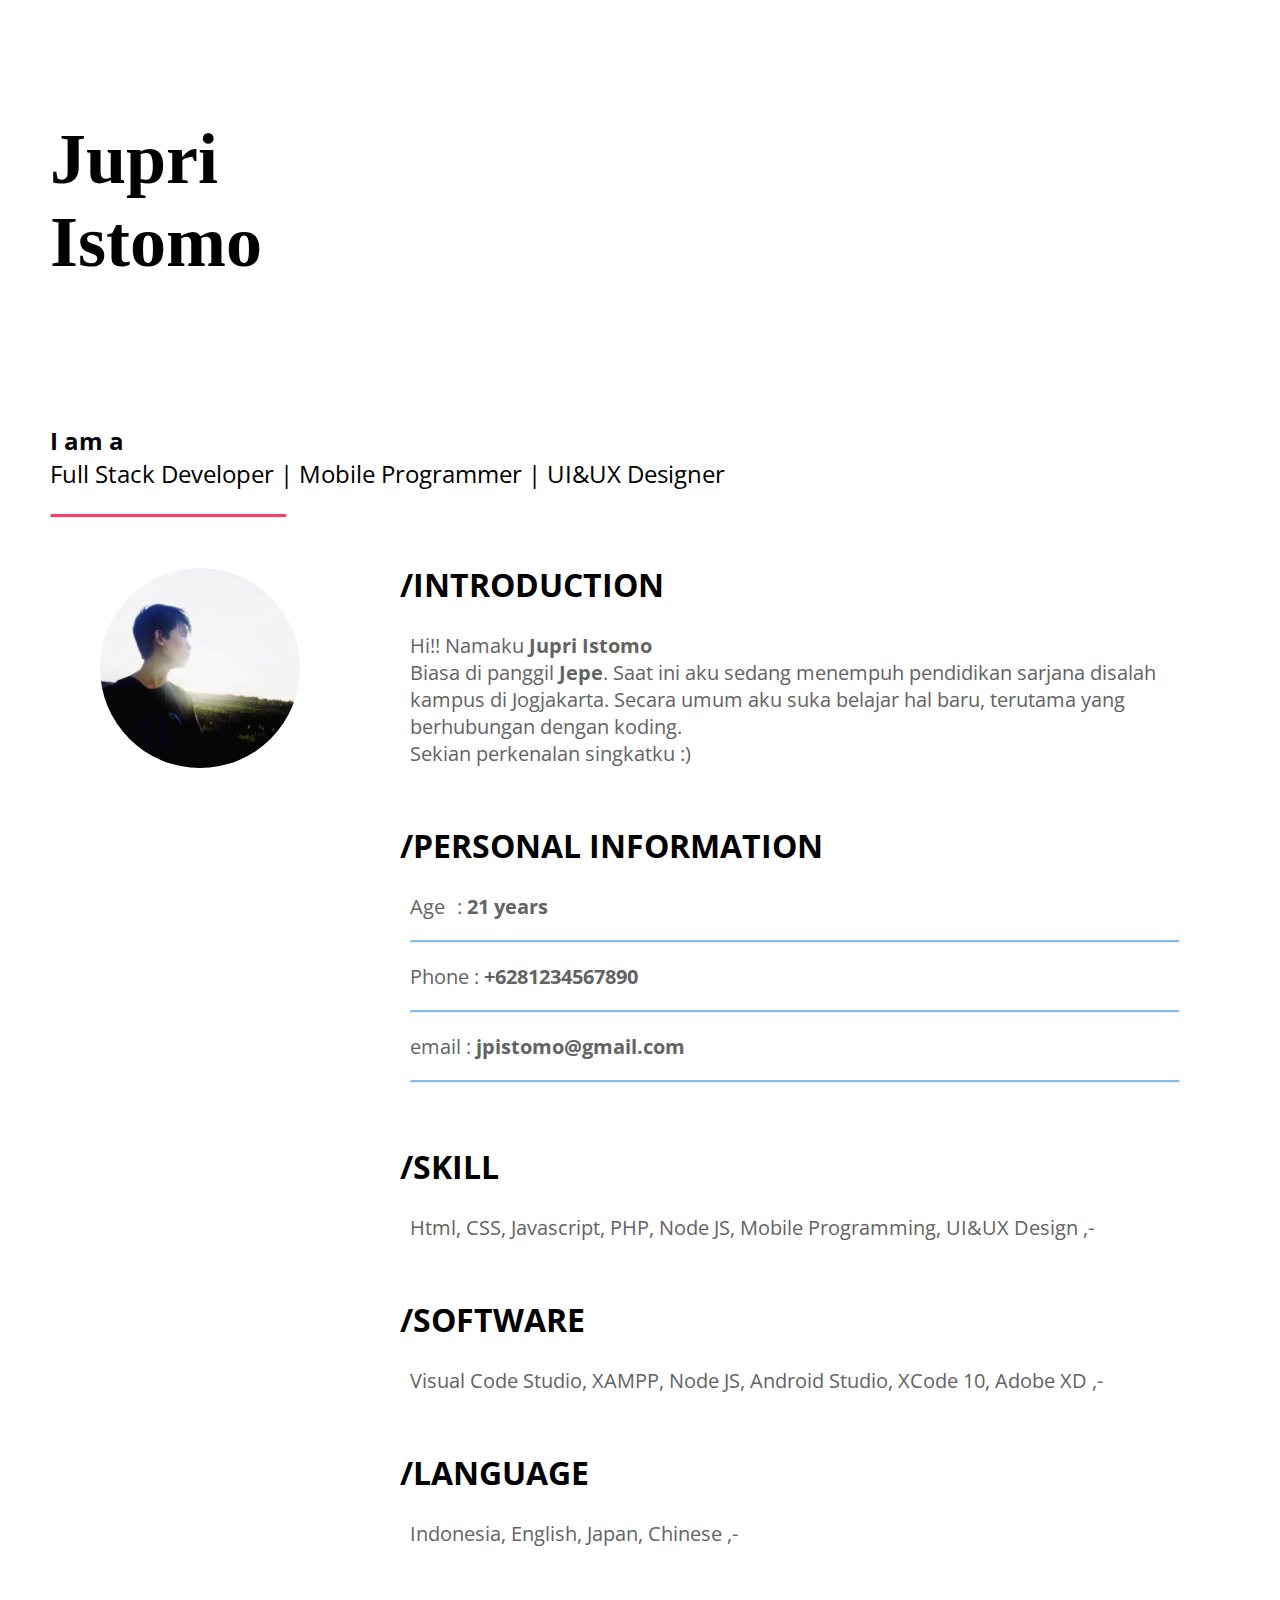
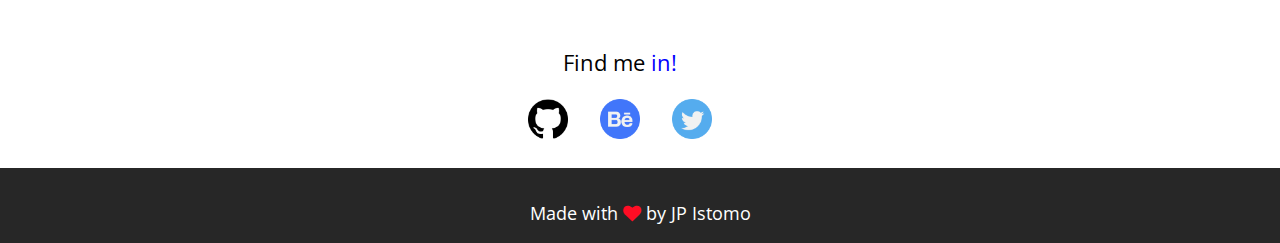
<file: index.html>
<!DOCTYPE html>
<html lang="en">

<head>
    <meta charset="UTF-8">
    <meta name="viewport" content="width=device-width, initial-scale=1.0">
    <meta http-equiv="X-UA-Compatible" content="ie=edge">
    <title>Test</title>
    <!-- Mycss -->
    <link rel="stylesheet" href="./asset/phone.css">
    <link rel="stylesheet" href="./asset/tablet.css">
    <link rel="stylesheet" href="./asset/dekstop.css">
    <!-- Font CSS -->
    <link rel="stylesheet" type="text/css" href="//fonts.googleapis.com/css?family=Open+Sans" />
    <!-- Font Awesome -->
    <link rel="stylesheet" href="https://stackpath.bootstrapcdn.com/font-awesome/4.7.0/css/font-awesome.min.css">
</head>

<body>
    <!-- Awal head -->
    <div class="contain-name">
        <div class="head-name">
            <h2>
                Jupri</br>
                Istomo
            </h2>
        </div>
        <p> <span> I am a</span> <br>
            Full Stack Developer | Mobile Programmer | UI&UX Designer
            <p>
                <hr align="left">
    </div>
    <!-- Akhir head -->
    <!-- Awal body -->
    <div class="contain-body">
        <div class="image">
            <img src="./asset/profile.jpg" alt="">
        </div>
        <div class="porto">
            <!-- Introduction -->
            <h2>/Introduction</h2>
            <p>Hi!! Namaku <span>Jupri Istomo</span> <br>
                Biasa di panggil <span> Jepe</span>. Saat ini aku sedang menempuh pendidikan sarjana disalah kampus di
                Jogjakarta. Secara umum aku suka belajar hal baru, terutama yang berhubungan dengan koding. <br>
                Sekian perkenalan singkatku :)
            </p>
            <!-- Personal -->
            <h2>/Personal Information</h2>
            <div class="personal">
                <p>Age &emsp13;: <span>21 years</span>
                    <hr align="right">
                </p>
                <p>Phone : <span>+6281234567890</span>
                    <hr align="right">
                </p>
                <p>email : <span>jpistomo@gmail.com</span>
                    <hr align="right">
                </p>
            </div>
            <!-- Skill -->
            <h2>/skill</h2>
            <p>Html, CSS, Javascript, PHP, Node JS, Mobile Programming, UI&UX Design ,-</p>
            <!-- Software -->
            <h2>/software</h2>
            <p>Visual Code Studio, XAMPP, Node JS, Android Studio, XCode 10, Adobe XD ,-</p>
            <!-- language -->
            <h2>/language</h2>
            <p>Indonesia, English, Japan, Chinese ,-</p>

        </div>
    </div>
    <!-- Akhir body -->
    <!-- Awal find -->
    <div class="contain-find">
        <p>
            Find me <span>in!</span>
        </p>
        <div class="img">
            <a href="https://github.com/jpistomo">
                <img src="./asset/github-logo.png" alt="">
            </a>
            <a href="http://behance.net">
                <img src="./asset/behance.png" alt="">
            </a>
            <a href="http://twitter.com">
                <img src="./asset/twitter.png" alt="">
            </a>
        </div>
    </div>
    <!-- Akhir find -->
    <!-- Footer -->
    <div class="contain-footer ">
        <p>Made with
            <i class="fa fa-heart" aria-hidden="true"></i>
            by JP Istomo
        </p>
    </div>
    <!-- Akhir Footer -->
</body>

</html>
</file>
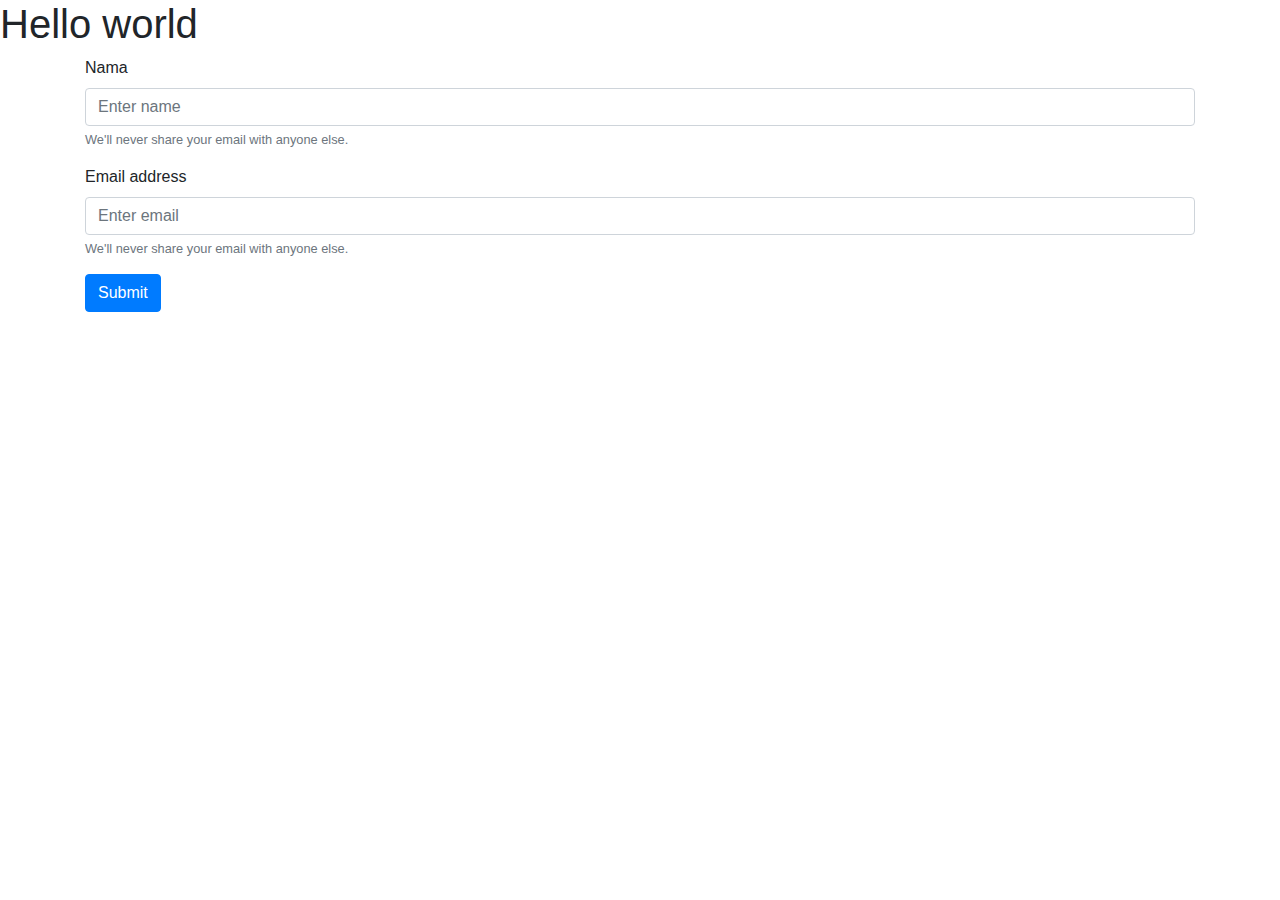
<file: daftar.html>
<!DOCTYPE html>
<html lang="en">

<head>
    <meta charset="UTF-8">
    <meta name="viewport" content="width=device-width, initial-scale=1.0">
    <meta http-equiv="X-UA-Compatible" content="ie=edge">
    <link rel="stylesheet" href="https://stackpath.bootstrapcdn.com/bootstrap/4.3.1/css/bootstrap.min.css"
        integrity="sha384-ggOyR0iXCbMQv3Xipma34MD+dH/1fQ784/j6cY/iJTQUOhcWr7x9JvoRxT2MZw1T" crossorigin="anonymous">
    <title>Document</title>
</head>

<body>
    <h1>Hello world</h1>
    <!-- Form data -->
    <div class="container">
        <form method="POST" action="show.php">
            <div class="form-group">
                <label>Nama</label>
                <input type="text" name="nama" class="form-control" placeholder="Enter name">
                <small id="emailHelp" class="form-text text-muted">We'll never share your email with anyone
                    else.</small>
            </div>
            <div class="form-group">
                <label>Email address</label>
                <input type="text" name="email" class="form-control" placeholder="Enter email">
                <small id="emailHelp" class="form-text text-muted">We'll never share your email with anyone
                    else.</small>
            </div>
            <button type="submit" class="btn btn-primary">Submit</button>
        </form>
    </div>

</body>

</html>
</file>
<file: asset/phone.css>
/* Phone style */
/* Universal */
html {
    position: relative;
}

body {
    margin: 0 20px 100px 20px;
}
/* Head */
.head-name {
    min-height: 200px;
    line-height: 200px;
}

.head-name h2 {
    display: inline-block;
    vertical-align: middle;
    line-height: normal;
    font-size: 48px;
}

.contain-name span {
    font-weight: bold;
    font-size: 14px;
}

.contain-name p {
    font-family: "Open Sans";
    font-size: 13px;
}

.contain-name hr {
    width: 125px;
    border-top: 2px solid #fc4169;
    border-radius: 5px;
}

/* body */
.contain-body {
    margin: 50px 0;
}

.contain-body img {
    height: 150px;
    width: 150px;
    border-radius: 50%;
}

.porto h2 {
    font-family: "Open Sans";
    text-transform: uppercase;
    font-size: 20px;
}

.porto .personal {
    padding: 0 10px 15px 10px;
}

.porto .personal p {
    font-family: "Open Sans";
    font-size: 13px;
    padding: 0 0 0 10px;
    color: rgb(99, 99, 99);
}

.porto .personal hr {
    
    border-top: 2px solid #7dbdf1;
    border-radius: 5px;
}

.contain-body span {
    font-weight: bold;
}

.porto p {
    font-family: "Open Sans";
    font-size: 13px;
    padding: 0 10px 30px 10px;
    color: rgb(99, 99, 99);
}

/* Find */
.contain-find{
    margin: 0 0 50px 0;
}
.contain-find p {
    text-align: center;
    font-family: "Open Sans";
    font-size: 14px;
}

.contain-find p span {
    font-family: "Open Sans";
    font-size: 14px;
    color: blue
}

.contain-find .img {
    text-align: center;
}

.contain-find .img a{
    text-decoration: none;
}

.contain-find img {
    text-align: center;
    width: 25px;
    padding: 0 6px 0 6px;
}

/* Footer */
.contain-footer {
    position: absolute;
    bottom: 0;
    width: 100%;
    min-height: 72px;
    margin-top: 40px;
    text-align: center;
    background-color: #272727;
}

.contain-footer p {
    font-family: "Open Sans";
    font-size: 12px;
    color: white;
    align-items: center;
    padding-top: 15px;
}

.contain-footer i {
    color: #ff0d24;
}
</file>
<file: asset/tablet.css>
@media only screen and (min-width: 600px) {

    /* Tablet style */
    /* Universal */
    html {
        position: relative;
    }

    body {
        margin: 0 50px 100px 50px;

    }

    /* Head */
    .head-name {
        min-height: 300px;
        line-height: 300px;
    }

    .head-name h2 {
        display: inline-block;
        vertical-align: middle;
        line-height: normal;
        font-size: 58px;
    }

    .contain-name span {
        font-weight: bold;
        font-size: 18px;
    }

    .contain-name p {
        font-family: "Open Sans";
        font-size: 17px;
    }

    .contain-name hr {
        width: 170px;
        border-top: 2px solid #fc4169;
        border-radius: 5px;
    }

    /* body */
    .contain-body {
        margin: 50px 0;
    }

    .contain-body img {
        height: 150px;
        width: 150px;
        border-radius: 50%;
    }

    .porto h2 {
        font-family: "Open Sans";
        text-transform: uppercase;
        font-size: 26px;
    }

    .porto .personal {
        padding: 0 10px 15px 10px;
    }

    .porto .personal p {
        font-family: "Open Sans";
        font-size: 16px;
        padding: 0 0 0 0px;
        color: rgb(99, 99, 99);
    }

    .porto .personal hr {
        
        border-top: 2px solid #7dbdf1;
        border-radius: 5px;
    }

    .contain-body span {
        font-weight: bold;
    }

    .porto p {
        font-family: "Open Sans";
        font-size: 16px;
        padding: 0 10px 30px 10px;
        color: rgb(99, 99, 99);
    }

    /* Find */
    .contain-find {
        margin: 0 0 50px 0;
    }

    .contain-find p {
        text-align: center;
        font-family: "Open Sans";
        font-size: 16px;
    }

    .contain-find p span {
        font-family: "Open Sans";
        font-size: 16px;
        color: blue
    }

    .contain-find .img {
        text-align: center;
    }

    .contain-find .img a {
        text-decoration: none;
    }

    .contain-find img {
        text-align: center;
        width: 30px;
        padding: 0 10px 0 10px;
    }

    /* Footer */
    .contain-footer {
        position: absolute;
        bottom: 0;
        left: 0;
        width: 100%;
        min-height: 72px;
        margin-top: 40px;
        text-align: center;
        background-color: #272727;
    }

    .contain-footer p {
        font-family: "Open Sans";
        font-size: 14px;
        color: white;
        align-items: center;
        padding-top: 15px;
    }

    .contain-footer i {
        color: #ff0d24;
    }


}
</file>
<file: asset/dekstop.css>
@media only screen and (min-width: 1024px) {

    /* Desktop style */
    /* Universal */
    html {
        position: relative;
    }

    body {
        margin: 0 90px 100px 50px;

    }

    /* Head */
    .head-name {
        min-height: 400px;
        line-height: 400px;
    }

    .head-name h2 {
        display: inline-block;
        vertical-align: middle;
        line-height: normal;
        font-size: 72px;
    }

    .contain-name span {
        font-weight: bold;
        font-size: 24px;
    }

    .contain-name p {
        font-family: "Open Sans";
        font-size: 24px;
    }

    .contain-name hr {
        width: 235px;
        border-top: 3px solid #fc4169;
        border-radius: 5px;
    }

    /* body */
    .contain-body {
        margin: 50px 0;
        display: flex;
    }

    .contain-body img {
        height: 200px;
        width: 200px;
        border-radius: 50%;
        margin: 0 50px
    }

    .contain-body .porto {
        margin: -32px 0 0 50px;
    }

    .porto h2 {
        font-family: "Open Sans";
        text-transform: uppercase;
        font-size: 32px;
    }

    .porto .personal {
        padding: 0 10px 15px 10px;
    }

    .porto .personal p {
        font-family: "Open Sans";
        font-size: 20px;
        padding: 0 0 0 0;
        color: rgb(99, 99, 99);
    }

    .porto .personal hr {
        border-top: 2px solid #7dbdf1;
        border-radius: 5px;
    }

    .contain-body span {
        font-weight: bold;
    }

    .porto p {
        font-family: "Open Sans";
        font-size: 20px;
        padding: 0 10px 30px 10px;
        color: rgb(99, 99, 99);
    }

    /* Find */
    .contain-find {
        margin: 0 0 50px 0;
    }

    .contain-find p {
        text-align: center;
        font-family: "Open Sans";
        font-size: 22px;
    }

    .contain-find p span {
        font-family: "Open Sans";
        font-size: 22px;
        color: blue
    }

    .contain-find .img {
        text-align: center;
    }

    .contain-find .img a {
        text-decoration: none;
    }

    .contain-find img {
        text-align: center;
        width: 40px;
        padding: 0 14px 0 14px;
    }

    /* Footer */
    .contain-footer {
        position: absolute;
        bottom: 0;
        left: 0;
        width: 100%;
        min-height: 72px;
        margin-top: 40px;
        text-align: center;
        background-color: #272727;
    }

    .contain-footer p {
        font-family: "Open Sans";
        font-size: 18px;
        color: white;
        align-items: center;
        padding-top: 15px;
    }

    .contain-footer i {
        color: #ff0d24;
    }


}
</file>
